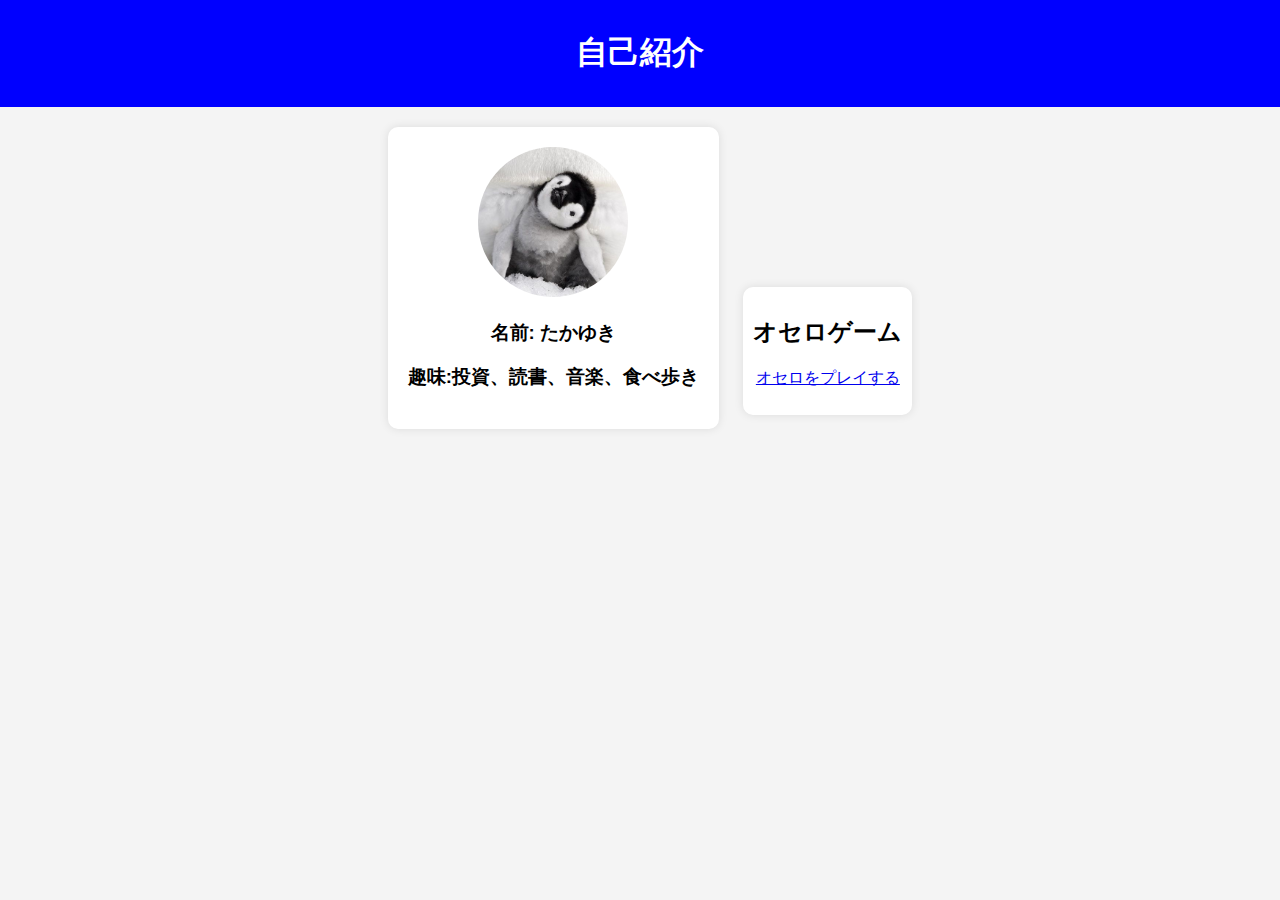
<file: index.html>
<!DOCTYPE html>
<html lang="ja">
<head>
    <meta charset="UTF-8" />
    <meta name="viewport" content="width=device-width, initial-scale=1" />
    <title>自己紹介とオセロ</title>
    <link rel="stylesheet" href="styles.css" />
</head>
<body>
<header>
    <h1>自己紹介</h1>
</header>
<section class="profile">
    <img src="penguin.jpg" alt="プロフィール写真" class="profile-img">
    <h3>名前: たかゆき</h3>
    <h3>趣味:投資、読書、音楽、食べ歩き</h3>
</section>
<section class="game-link">
    <h2>オセロゲーム</h2>
    <p><a href="othello.html">オセロをプレイする</a></p>
</section>
</body>
</html>
</file>
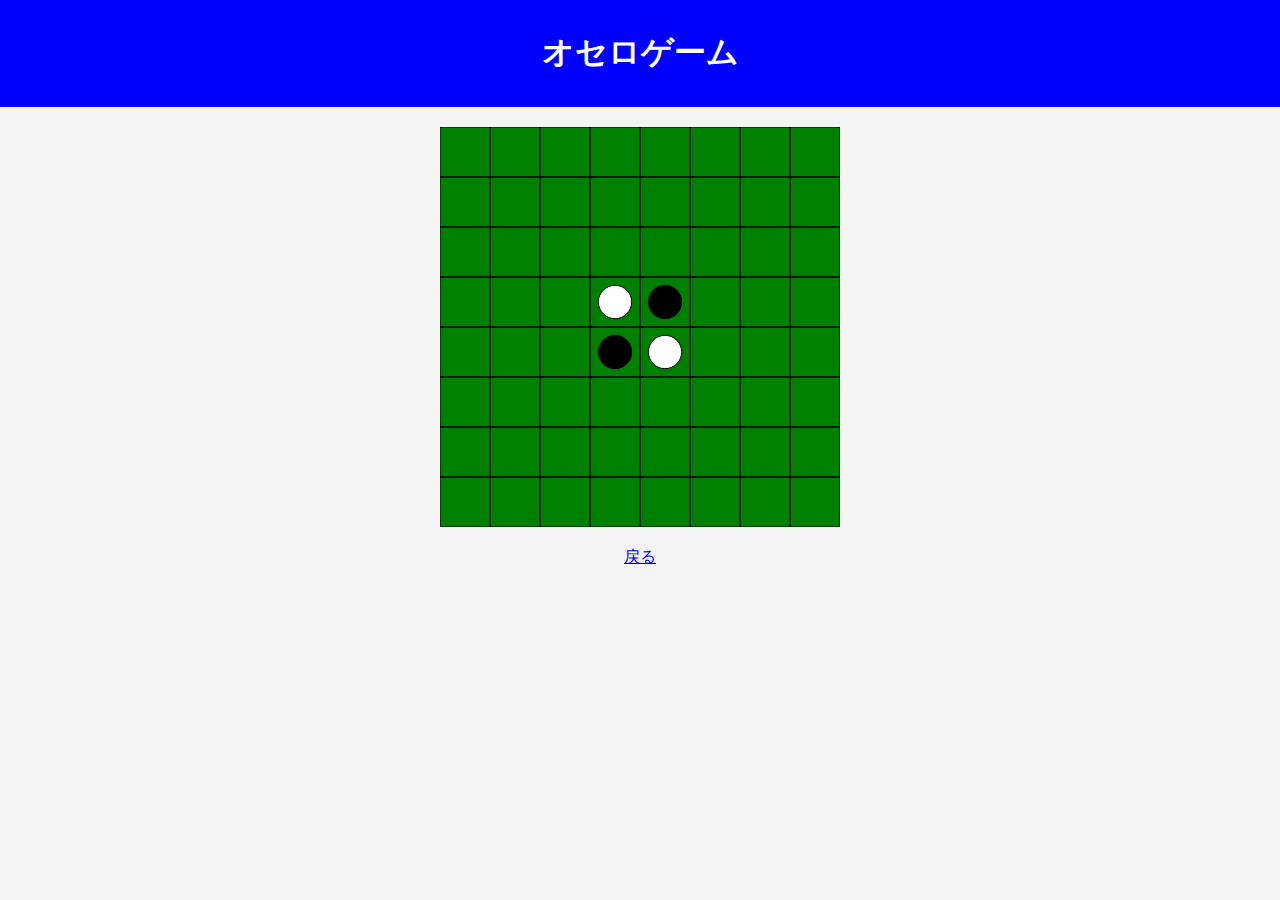
<file: othello.html>
<!DOCTYPE html>
<html lang="ja">
<head>
  <meta charset="UTF-8">
  <meta name="viewport" content="width=device-width, initial-scale=1.0">
  <title>オセロゲーム</title>
  <link rel="stylesheet" href="styles.css">
</head>
<body>
<header>
  <h1>オセロゲーム</h1>
</header>
<section class="game-container">
  <canvas id="othelloBoard"></canvas>
</section>
<p><a href="index.html">戻る</a></p>
<script src="script.js"></script>
</body>
</html>
</file>
<file: styles.css>
/* 基本スタイル */
body {
    font-family: Arial, sans-serif;
    text-align: center;
    margin: 0;
    padding: 0;
    background-color: #f4f4f4;
}

/* ヘッダー */
header {
    background: blue; /* 背景色を青に変更 */
    color: white;
    padding: 10px 0;
    /* ヘッダーの下からのフェードインアニメーション */
    animation: fadeInDown 1s ease;
}

/* アニメーションの定義 */
@keyframes fadeInDown {
    from {
        opacity: 0;
        transform: translateY(-20px);
    }
    to {
        opacity: 1;
        transform: translateY(0);
    }
}

/* 自己紹介セクション */
.profile {
    margin: 20px;
    padding: 20px;
    background: white;
    border-radius: 10px;
    box-shadow: 0 0 10px rgba(0, 0, 0, 0.1);
    display: inline-block;
    /* セクションのスライドインアニメーション */
    animation: slideIn 1s ease;
}

/* 画像サイズを固定 */
.profile-img {
    width: 150px;
    height: 150px;
    border-radius: 50%;
    object-fit: cover; /* 画像比率を維持しつつ指定サイズに収める */
}

/* オセロリンクセクション */
.game-link {
    margin-top: 20px;
    padding: 10px;
    background: white;
    display: inline-block;
    border-radius: 10px;
    box-shadow: 0 0 10px rgba(0, 0, 0, 0.1);
    /* リンク部分のポップアップアニメーション */
    animation: popIn 1s ease;
}

/* キャンバスなど共通のスタイル */
.game-container {
    margin: 20px auto;
}

canvas {
    background: green;
    display: block;
    margin: auto;
}

/* アニメーション定義 */

/* セクションのスライドインアニメーション */
@keyframes slideIn {
    from {
        opacity: 0;
        transform: translateX(-50px);
    }
    to {
        opacity: 1;
        transform: translateX(0);
    }
}

/* リンクのポップアップアニメーション */
@keyframes popIn {
    0% {
        transform: scale(0.8);
        opacity: 0;
    }
    80% {
        transform: scale(1.1);
        opacity: 1;
    }
    100% {
        transform: scale(1);
    }
}
</file>
